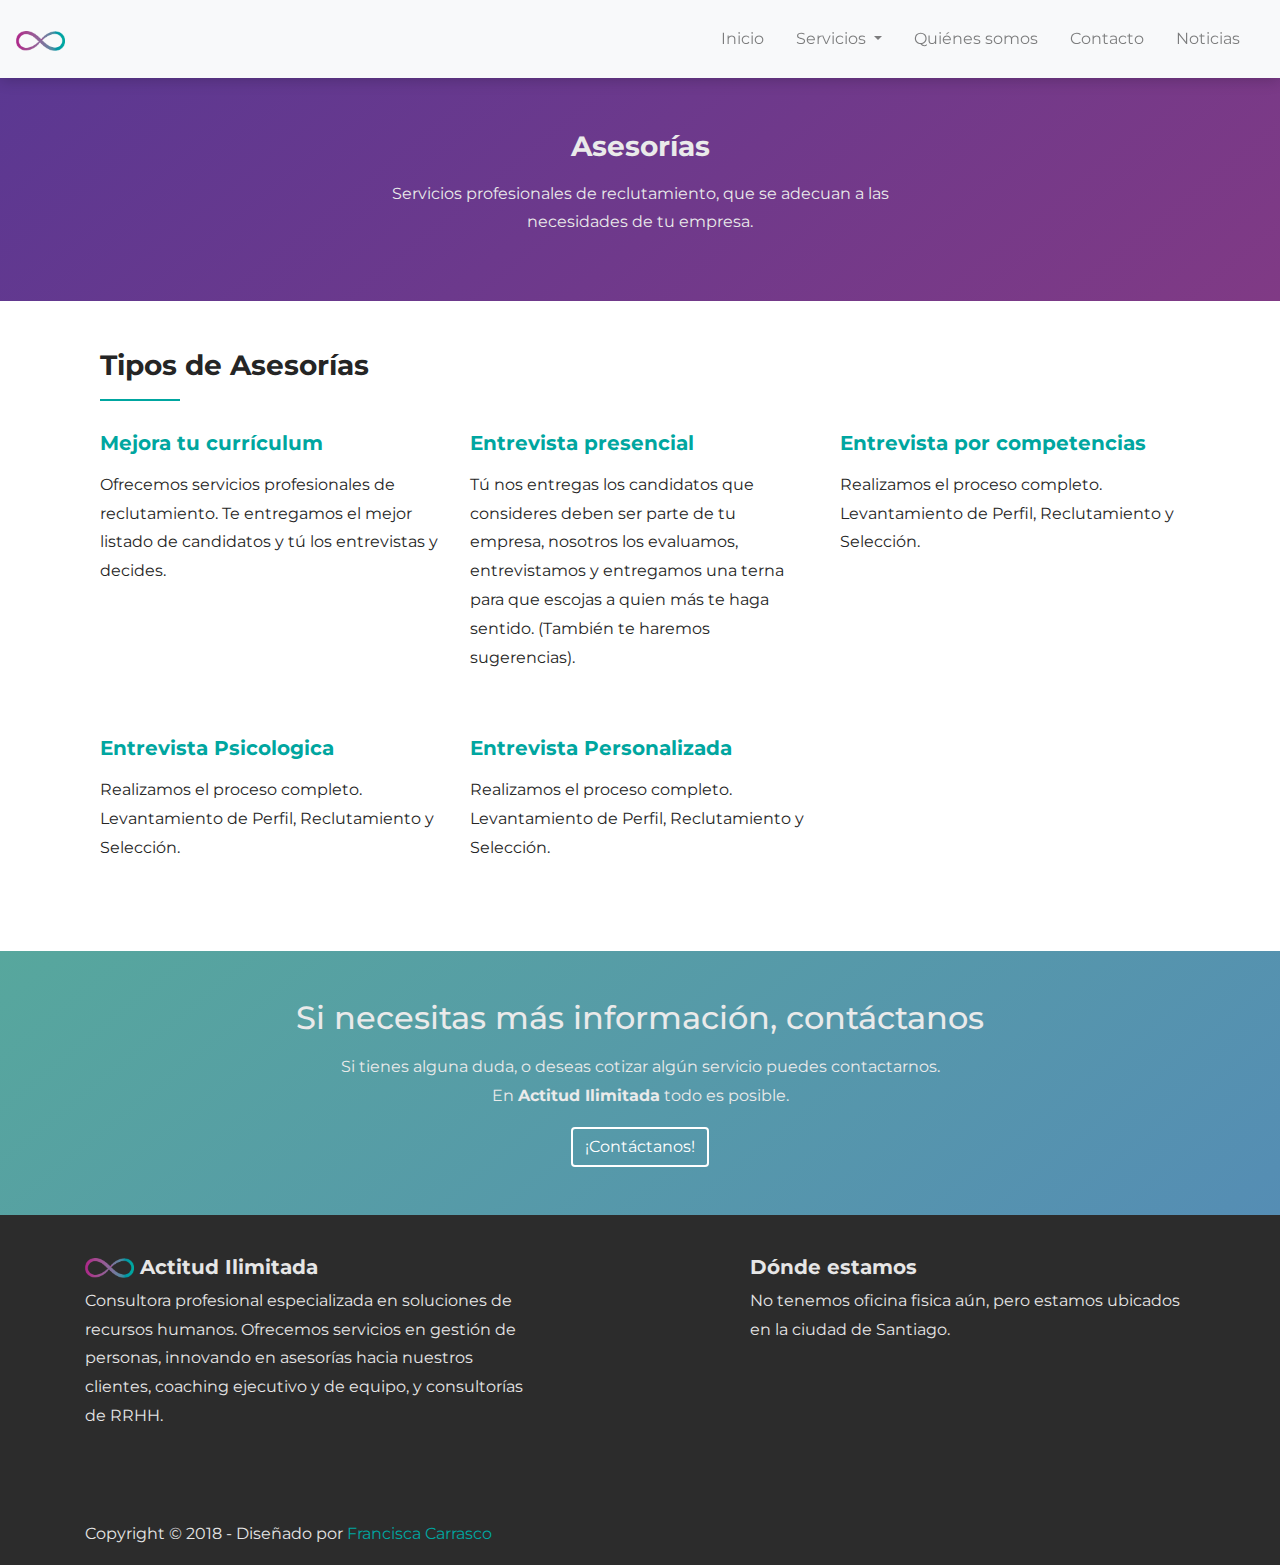
<file: asesorias.html>
<!doctype html>
<html lang="es">
  <head>
    <meta charset="utf-8">
    <meta name="viewport" content="width=device-width, initial-scale=1, shrink-to-fit=no">
    <!-- Bootstrap CSS -->
    <link rel="stylesheet" href="css/bootstrap.min.css">
    <link rel="stylesheet" href="css/style.css">
    <link href="https://fonts.googleapis.com/css?family=Montserrat" rel="stylesheet">
    <link rel="stylesheet" href="https://use.fontawesome.com/releases/v5.2.0/css/all.css" integrity="sha384-hWVjflwFxL6sNzntih27bfxkr27PmbbK/iSvJ+a4+0owXq79v+lsFkW54bOGbiDQ" crossorigin="anonymous">
    <title>Actitud Ilimitada - Asesorías</title>
  </head>
  <body>
    <!-- Navegación -->
    <nav class="navbar navbar-expand-md navbar-light bg-light sticky-top py-3">
      <a class="navbar-brand" href="#"><img src="images/actitudIlimitada.png" height="20" alt=""></a>
      <button class="navbar-toggler" type="button" data-toggle="collapse" data-target="#navbarSupportedContent" aria-controls="navbarSupportedContent" aria-expanded="false" aria-label="Toggle navigation">
        <span class="navbar-toggler-icon"></span>
      </button>
      <div class="collapse navbar-collapse" id="navbarSupportedContent">
        <ul class="navbar-nav ml-auto">
          <li class="nav-item">
            <a class="nav-link" href="index.html">Inicio</a>
          </li>
          <li class="nav-item dropdown">
            <a class="nav-link dropdown-toggle" href="" id="navbarDropdownMenuLink" data-toggle="dropdown" aria-haspopup="true" aria-expanded="false">
              Servicios
            </a>
            <div class="dropdown-menu" aria-labelledby="navbarDropdownMenuLink">
              <a class="dropdown-item" href="reclutamiento.html">Reclutamiento y selección</a>
              <a class="dropdown-item" href="talleres.html">Talleres, cursos y relatorías</a>
              <a class="dropdown-item" href="asesorias.html">Asesorías</a>
              <a class="dropdown-item" href="eventos.html">Eventos</a>
            </div>
          </li>
          <li class="nav-item">
            <a class="nav-link" href="equipo.html">Quiénes somos</a>
          </li>
          <li class="nav-item">
            <a class="nav-link" href="contacto.html">Contacto</a>
          </li>
          <li class="nav-item">
            <a class="nav-link" href="noticias.html">Noticias</a>
          </li>
        </ul>
      </div>
    </nav>

    <!-- Header titulo-->
    <div class="container-block contenedor_morado p-5 text-center mx-auto">
        <div class="col-lg-12">
            <h3 class="py-1 pb-2">Asesorías</h3>
        </div>
        <div class="col-lg-6 mx-auto">
          <p>Servicios profesionales de reclutamiento, que se adecuan a las necesidades de tu empresa.</p>
        </div> 
    </div>

    <!-- Servicios Reclutamiento -->
    <div class="container py-5">
      <div class="col-lg-12">
          <div class="row">
            <!-- Titulo -->
            <div class="col-lg-12 mx-auto mb-2 ">
              <h3 class="pb-2 h3linea">Tipos de Asesorías</h3>
            </div>
            <!-- Reclutamiento -->
            <div class="col-lg-4 mb-4">
              <h5 class="pt-4 pb-2 texto_azul">Mejora tu currículum</h5>
              <p>Ofrecemos servicios profesionales de reclutamiento. Te entregamos el mejor listado de candidatos y tú los entrevistas y decides.</p>
            </div>
            <!-- Selección -->
            <div class="col-lg-4 mb-4">
              <h5 class="pt-4 pb-2 texto_azul">Entrevista presencial</h5>
              <p>Tú nos entregas los candidatos que consideres deben ser parte de tu empresa, nosotros los evaluamos, entrevistamos y entregamos una terna para que escojas a quien más te haga sentido. (También te haremos sugerencias).</p>
            </div>
            <!-- Reclutamiento y selección -->
            <div class="col-lg-4 mb-4">
              <h5 class="pt-4 pb-2 texto_azul">Entrevista por competencias</h5>
              <p>Realizamos el proceso completo. Levantamiento de Perfil, Reclutamiento y Selección. </p>
            </div>
            <!-- Reclutamiento y selección -->
            <div class="col-lg-4 mb-4">
              <h5 class="pt-4 pb-2 texto_azul">Entrevista Psicologica</h5>
              <p>Realizamos el proceso completo. Levantamiento de Perfil, Reclutamiento y Selección. </p>
            </div>
            <!-- Reclutamiento y selección -->
            <div class="col-lg-4 mb-4">
              <h5 class="pt-4 pb-2 texto_azul">Entrevista Personalizada</h5>
              <p>Realizamos el proceso completo. Levantamiento de Perfil, Reclutamiento y Selección. </p>
            </div>
          </div>
      </div> 
    </div>

    <div class="container-block container-blue py-5 text-center">
        <div class="col-lg-10 mx-auto mb-2 ">
            <h2 class="pb-2">Si necesitas más información, contáctanos</h2>
        </div>
        <div class="col-lg-6 mx-auto">
          <p>Si tienes alguna duda, o deseas cotizar algún servicio puedes contactarnos. En <b>Actitud Ilimitada</b> todo es posible.</p>
              <a href=""><button class="btn btn-primary btn-md">¡Contáctanos!</button></a>
        </div>
    </div>

    <!-- Footer -->
    <footer class="footer">
        <div class="container py-3">
          <div class="row pt-4">
            <div class="col-lg-5">
              <h5><img src="images/actitudIlimitada.png" height="20" alt="Logo"> Actitud Ilimitada</h5>
            <p>Consultora profesional especializada en soluciones de recursos humanos.
            Ofrecemos servicios en gestión de personas, innovando en asesorías hacia nuestros clientes, coaching ejecutivo y de equipo, y consultorías de RRHH.</p>
          </div>
          <div class="col-lg-2">
          </div>
          <div class="col-lg-5">
              <h5>Dónde estamos</h5>
              <p>No tenemos oficina fisica aún, pero estamos ubicados en la ciudad de Santiago.</p>
              <iframe src="https://www.google.com/maps/embed/v1/place?key=AIzaSyDmpFUTixhsgG8cJW6EcRnH5HurOkvhAe0&q=Santiago,+Región+Metropolitana,+Chile" width="400" frameborder="0" style="border:0" allowfullscreen></iframe>
          </div>
          </div>
          <span class="text-center">Copyright © 2018 - Diseñado por <a href="http://francarrasco.design" target="_blank">Francisca Carrasco</a></span>
        </div>
    </footer>

    <!-- JS -->
    <script src="https://code.jquery.com/jquery-3.3.1.slim.min.js" integrity="sha384-q8i/X+965DzO0rT7abK41JStQIAqVgRVzpbzo5smXKp4YfRvH+8abtTE1Pi6jizo" crossorigin="anonymous"></script>
    <script src="js/bootstrap.min.js"></script>
  </body>
</html>
</file>
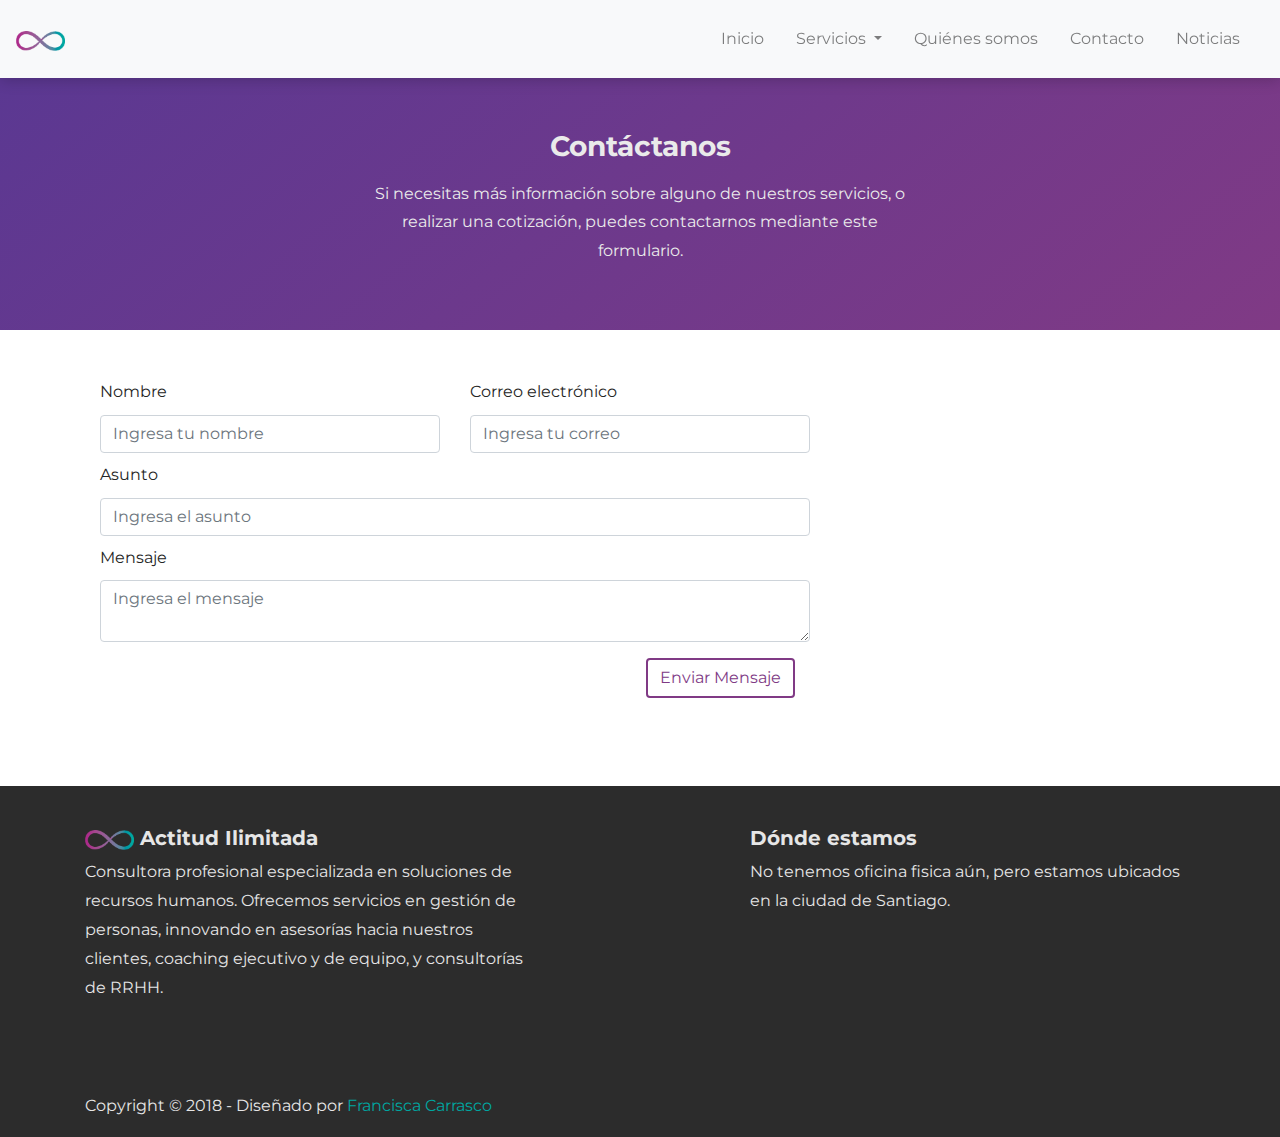
<file: contacto.html>
<!doctype html>
<html lang="es">
  <head>
    <meta charset="utf-8">
    <meta name="viewport" content="width=device-width, initial-scale=1, shrink-to-fit=no">
    <!-- Bootstrap CSS -->
    <link rel="stylesheet" href="css/bootstrap.min.css">
    <link rel="stylesheet" href="css/style.css">
    <link href="https://fonts.googleapis.com/css?family=Montserrat" rel="stylesheet">
    <link rel="stylesheet" href="https://use.fontawesome.com/releases/v5.2.0/css/all.css" integrity="sha384-hWVjflwFxL6sNzntih27bfxkr27PmbbK/iSvJ+a4+0owXq79v+lsFkW54bOGbiDQ" crossorigin="anonymous">
    <title>Actitud Ilimitada - Contacto</title>
  </head>
  <body>
    <!-- Navegación -->
    <nav class="navbar navbar-expand-md navbar-light bg-light sticky-top py-3">
      <a class="navbar-brand" href="#"><img src="images/actitudIlimitada.png" height="20" alt=""></a>
      <button class="navbar-toggler" type="button" data-toggle="collapse" data-target="#navbarSupportedContent" aria-controls="navbarSupportedContent" aria-expanded="false" aria-label="Toggle navigation">
        <span class="navbar-toggler-icon"></span>
      </button>
      <div class="collapse navbar-collapse" id="navbarSupportedContent">
        <ul class="navbar-nav ml-auto">
          <li class="nav-item">
            <a class="nav-link" href="index.html">Inicio</a>
          </li>
          <li class="nav-item dropdown">
            <a class="nav-link dropdown-toggle" href="" id="navbarDropdownMenuLink" data-toggle="dropdown" aria-haspopup="true" aria-expanded="false">
              Servicios
            </a>
            <div class="dropdown-menu" aria-labelledby="navbarDropdownMenuLink">
              <a class="dropdown-item" href="reclutamiento.html">Reclutamiento y selección</a>
              <a class="dropdown-item" href="talleres.html">Talleres, cursos y relatorías</a>
              <a class="dropdown-item" href="asesorias.html">Asesorías</a>
              <a class="dropdown-item" href="eventos.html">Eventos</a>
            </div>
          </li>
          <li class="nav-item">
            <a class="nav-link" href="equipo.html">Quiénes somos</a>
          </li>
          <li class="nav-item">
            <a class="nav-link" href="contacto.html">Contacto</a>
          </li>
          <li class="nav-item">
            <a class="nav-link" href="noticias.html">Noticias</a>
          </li>
        </ul>
      </div>
    </nav>

    <!-- Header titulo-->
    <div class="container-block contenedor_morado p-5 text-center mx-auto">
        <div class="col-lg-12">
            <h3 class="py-1 pb-2">Contáctanos</h3>
        </div>
        <div class="col-lg-6 mx-auto">
          <p>Si necesitas más información sobre alguno de nuestros servicios, o realizar una cotización, puedes contactarnos mediante este formulario.</p>
        </div> 
    </div>

    <!-- Formulario -->
    <div class="container py-5">
      <div class="col-lg-12">
        <div class="row">
          <!-- Formulario -->
          <div class="col-lg-8 mb-4">
            <form id="contact-form" name="contact-form" action="mail.php" method="POST">
              <div class="row ">
                <div class="col-md-6 mb-2">
                  <div class="md-form mb-0">
                    <label for="name" class="">Nombre</label>
                    <input type="text" id="name" class="form-control" placeholder="Ingresa tu nombre" required>
                  </div>
                </div>
                <!---->
                <div class="col-md-6 mb-2">
                  <div class="md-form mb-0">
                    <label for="email" class="">Correo electrónico</label>
                    <input type="text" id="email" class="form-control" placeholder="Ingresa tu correo" required>
                  </div>
                </div>
              </div>
              <!---->
              <div class="row mb-2">
                <div class="col-md-12">
                  <div class="md-form mb-0">
                    <label for="subject" class="">Asunto</label>
                    <input type="text" id="subject" class="form-control" placeholder="Ingresa el asunto" required>
                  </div>
                </div>
              </div>
              <!---->
              <div class="row">
                <div class="col-md-12 ">
                  <div class="md-form">
                    <label for="message">Mensaje</label>
                    <textarea type="text" id="message" rows="2" class="form-control md-textarea" placeholder="Ingresa el mensaje" required></textarea>
                  </div>
                </div>
              </div>
              <div class="col-lg-12 text-right">
                <a href="noticias.html"><button class="btn btn-primary-dark my-3">Enviar Mensaje</button></a>
              </div>
            </form>
          </div>
          <div class="col-lg-4 embed-responsive embed-responsive-16by9">
            <iframe src="https://www.google.com/maps/embed/v1/place?key=AIzaSyDmpFUTixhsgG8cJW6EcRnH5HurOkvhAe0&q=Santiago,+Región+Metropolitana,+Chile" width="560" height="315" frameborder="0" style="border:0" allowfullscreen></iframe>
          </div>
        </div>
      </div> 
    </div>

    <!-- Footer -->
    <footer class="footer">
        <div class="container py-3">
          <div class="row pt-4">
            <div class="col-lg-5">
              <h5><img src="images/actitudIlimitada.png" height="20" alt="Logo"> Actitud Ilimitada</h5>
            <p>Consultora profesional especializada en soluciones de recursos humanos.
            Ofrecemos servicios en gestión de personas, innovando en asesorías hacia nuestros clientes, coaching ejecutivo y de equipo, y consultorías de RRHH.</p>
          </div>
          <div class="col-lg-2">
          </div>
          <div class="col-lg-5">
              <h5>Dónde estamos</h5>
              <p>No tenemos oficina fisica aún, pero estamos ubicados en la ciudad de Santiago.</p>
              <iframe src="https://www.google.com/maps/embed/v1/place?key=AIzaSyDmpFUTixhsgG8cJW6EcRnH5HurOkvhAe0&q=Santiago,+Región+Metropolitana,+Chile" width="400" frameborder="0" style="border:0" allowfullscreen></iframe>
          </div>
          </div>
          <span class="text-center">Copyright © 2018 - Diseñado por <a href="http://francarrasco.design" target="_blank">Francisca Carrasco</a></span>
        </div>
    </footer>

    <!-- JS -->
    <script src="https://code.jquery.com/jquery-3.3.1.slim.min.js" integrity="sha384-q8i/X+965DzO0rT7abK41JStQIAqVgRVzpbzo5smXKp4YfRvH+8abtTE1Pi6jizo" crossorigin="anonymous"></script>
    <script src="js/bootstrap.min.js"></script>
  </body>
</html>
</file>
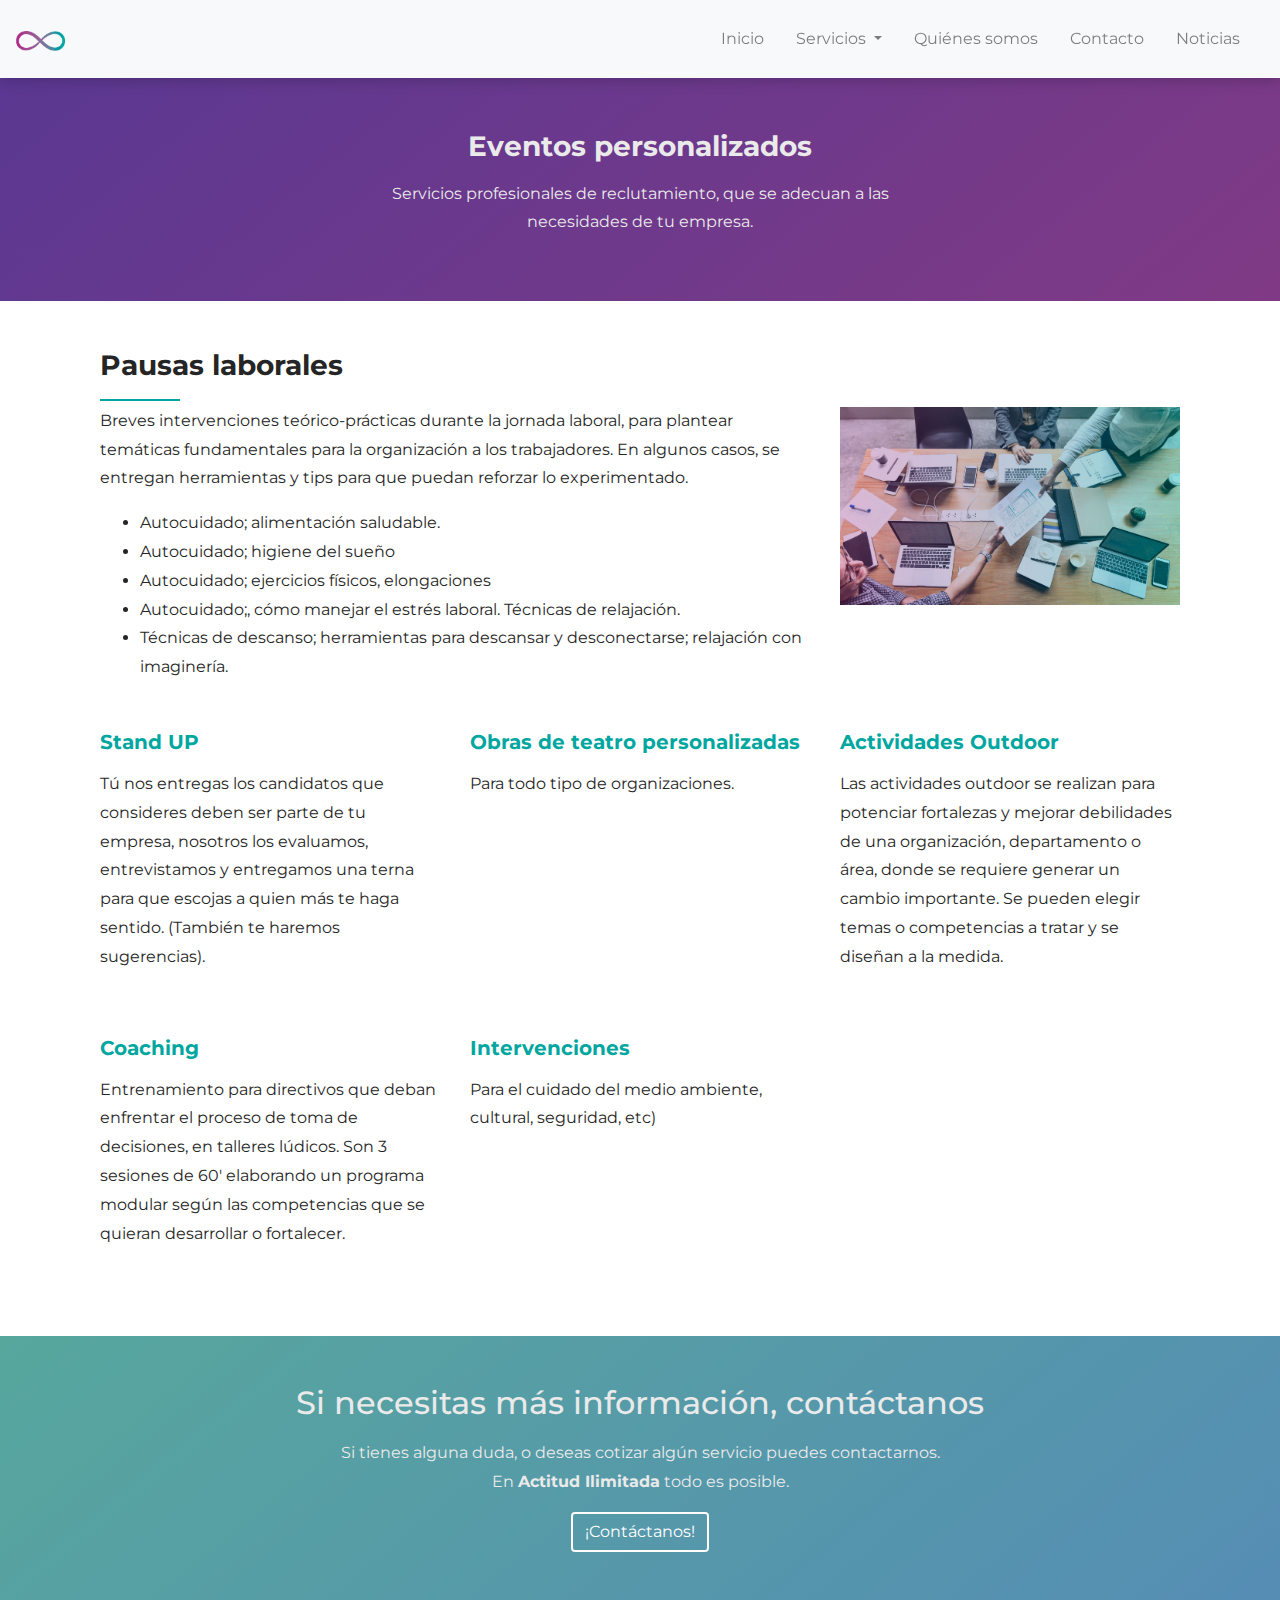
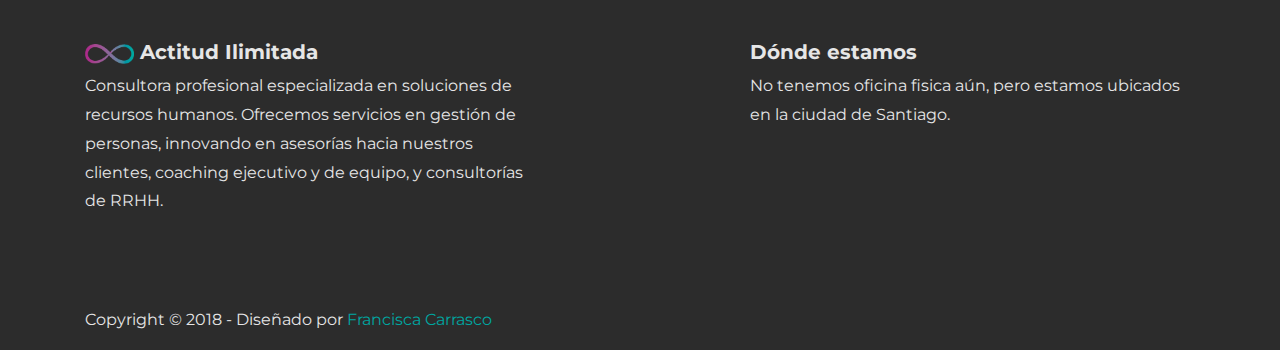
<file: eventos.html>
<!doctype html>
<html lang="es">
  <head>
    <meta charset="utf-8">
    <meta name="viewport" content="width=device-width, initial-scale=1, shrink-to-fit=no">
    <!-- Bootstrap CSS -->
    <link rel="stylesheet" href="css/bootstrap.min.css">
    <link rel="stylesheet" href="css/style.css">
    <link href="https://fonts.googleapis.com/css?family=Montserrat" rel="stylesheet">
    <link rel="stylesheet" href="https://use.fontawesome.com/releases/v5.2.0/css/all.css" integrity="sha384-hWVjflwFxL6sNzntih27bfxkr27PmbbK/iSvJ+a4+0owXq79v+lsFkW54bOGbiDQ" crossorigin="anonymous">
    <title>Actitud Ilimitada - Eventos</title>
  </head>
  <body>
    <!-- Navegación -->
    <nav class="navbar navbar-expand-md navbar-light bg-light sticky-top py-3">
      <a class="navbar-brand" href="#"><img src="images/actitudIlimitada.png" height="20" alt=""></a>
      <button class="navbar-toggler" type="button" data-toggle="collapse" data-target="#navbarSupportedContent" aria-controls="navbarSupportedContent" aria-expanded="false" aria-label="Toggle navigation">
        <span class="navbar-toggler-icon"></span>
      </button>
      <div class="collapse navbar-collapse" id="navbarSupportedContent">
        <ul class="navbar-nav ml-auto">
          <li class="nav-item">
            <a class="nav-link" href="index.html">Inicio</a>
          </li>
          <li class="nav-item dropdown">
            <a class="nav-link dropdown-toggle" href="" id="navbarDropdownMenuLink" data-toggle="dropdown" aria-haspopup="true" aria-expanded="false">
              Servicios
            </a>
            <div class="dropdown-menu" aria-labelledby="navbarDropdownMenuLink">
              <a class="dropdown-item" href="reclutamiento.html">Reclutamiento y selección</a>
              <a class="dropdown-item" href="talleres.html">Talleres, cursos y relatorías</a>
              <a class="dropdown-item" href="asesorias.html">Asesorías</a>
              <a class="dropdown-item" href="eventos.html">Eventos</a>
            </div>
          </li>
          <li class="nav-item">
            <a class="nav-link" href="equipo.html">Quiénes somos</a>
          </li>
          <li class="nav-item">
            <a class="nav-link" href="contacto.html">Contacto</a>
          </li>
          <li class="nav-item">
            <a class="nav-link" href="noticias.html">Noticias</a>
          </li>
        </ul>
      </div>
    </nav>

    <!-- Header titulo-->
    <div class="container-block contenedor_morado p-5 text-center mx-auto">
        <div class="col-lg-12">
            <h3 class="py-1 pb-2">Eventos personalizados</h3>
        </div>
        <div class="col-lg-6 mx-auto">
          <p>Servicios profesionales de reclutamiento, que se adecuan a las necesidades de tu empresa.</p>
        </div> 
    </div>

    <!-- pausas laborales -->
    <div class="container py-5">
      <div class="col-lg-12">
          <div class="row">
            <!-- Titulo -->
            <div class="col-lg-12 mx-auto mb-2 ">
              <h3 class="pb-2 h3linea">Pausas laborales</h3>
            </div>
            <div class="col-lg-8 mx-auto mb-2 ">
              <p>Breves intervenciones teórico-prácticas durante la jornada laboral, para plantear temáticas fundamentales para la organización a los trabajadores. En algunos casos, se entregan herramientas y tips para que puedan reforzar lo experimentado.</p>
              <ul>
                <li>Autocuidado; alimentación saludable.</li>
                <li>Autocuidado; higiene del sueño</li>
                <li>Autocuidado; ejercicios físicos, elongaciones</li>
                <li>Autocuidado;, cómo manejar el estrés laboral. Técnicas de relajación.</li>
                <li>Técnicas de descanso; herramientas para descansar y desconectarse; relajación con imaginería.</li>
              </ul>
            </div>
            <div class="col-lg-4 mx-auto mb-2 ">
              <img src="images/quienessomos.jpeg" alt="Imagen quiénes somos" class="img-fluid">
            </div>

            <!-- Selección -->
            <div class="col-lg-4 mb-4">
              <h5 class="pt-4 pb-2 texto_azul">Stand UP</h5>
              <p>Tú nos entregas los candidatos que consideres deben ser parte de tu empresa, nosotros los evaluamos, entrevistamos y entregamos una terna para que escojas a quien más te haga sentido. (También te haremos sugerencias).</p>
            </div>
            <!-- Reclutamiento y selección -->
            <div class="col-lg-4 mb-4">
              <h5 class="pt-4 pb-2 texto_azul">Obras de teatro personalizadas</h5>
              <p>Para todo tipo de organizaciones.</p>
            </div>
            <!-- Reclutamiento y selección -->
            <div class="col-lg-4 mb-4">
              <h5 class="pt-4 pb-2 texto_azul">Actividades Outdoor</h5>
              <p>Las actividades outdoor se realizan para potenciar fortalezas y mejorar debilidades de una organización, departamento o área, donde se requiere generar un cambio importante.
              Se pueden elegir temas o competencias a tratar y se diseñan a la medida.</p>
            </div>
            <!-- Reclutamiento y selección -->
            <div class="col-lg-4 mb-4">
              <h5 class="pt-4 pb-2 texto_azul">Coaching</h5>
              <p>Entrenamiento para directivos que deban enfrentar el proceso de toma de decisiones, en talleres lúdicos. Son 3 sesiones de 60' elaborando un programa modular según las competencias que se quieran desarrollar o fortalecer.</p>
            </div>
            <!-- Intervenciones -->
            <div class="col-lg-4 mb-4">
              <h5 class="pt-4 pb-2 texto_azul">Intervenciones</h5>
              <p>Para el cuidado del medio ambiente, cultural, seguridad, etc)</p>
            </div>
          </div>
      </div> 
    </div>

    <div class="container-block container-blue py-5 text-center">
        <div class="col-lg-10 mx-auto mb-2 ">
            <h2 class="pb-2">Si necesitas más información, contáctanos</h2>
        </div>
        <div class="col-lg-6 mx-auto">
          <p>Si tienes alguna duda, o deseas cotizar algún servicio puedes contactarnos. En <b>Actitud Ilimitada</b> todo es posible.</p>
              <a href=""><button class="btn btn-primary btn-md">¡Contáctanos!</button></a>
        </div>
    </div>

    <!-- Footer -->
    <footer class="footer">
        <div class="container py-3">
          <div class="row pt-4">
            <div class="col-lg-5">
              <h5><img src="images/actitudIlimitada.png" height="20" alt="Logo"> Actitud Ilimitada</h5>
            <p>Consultora profesional especializada en soluciones de recursos humanos.
            Ofrecemos servicios en gestión de personas, innovando en asesorías hacia nuestros clientes, coaching ejecutivo y de equipo, y consultorías de RRHH.</p>
          </div>
          <div class="col-lg-2">
          </div>
          <div class="col-lg-5">
              <h5>Dónde estamos</h5>
              <p>No tenemos oficina fisica aún, pero estamos ubicados en la ciudad de Santiago.</p>
              <iframe src="https://www.google.com/maps/embed/v1/place?key=AIzaSyDmpFUTixhsgG8cJW6EcRnH5HurOkvhAe0&q=Santiago,+Región+Metropolitana,+Chile" width="400" frameborder="0" style="border:0" allowfullscreen></iframe>
          </div>
          </div>
          <span class="text-center">Copyright © 2018 - Diseñado por <a href="http://francarrasco.design" target="_blank">Francisca Carrasco</a></span>
        </div>
    </footer>

    <!-- JS -->
    <script src="https://code.jquery.com/jquery-3.3.1.slim.min.js" integrity="sha384-q8i/X+965DzO0rT7abK41JStQIAqVgRVzpbzo5smXKp4YfRvH+8abtTE1Pi6jizo" crossorigin="anonymous"></script>
    <script src="js/bootstrap.min.js"></script>
  </body>
</html>
</file>
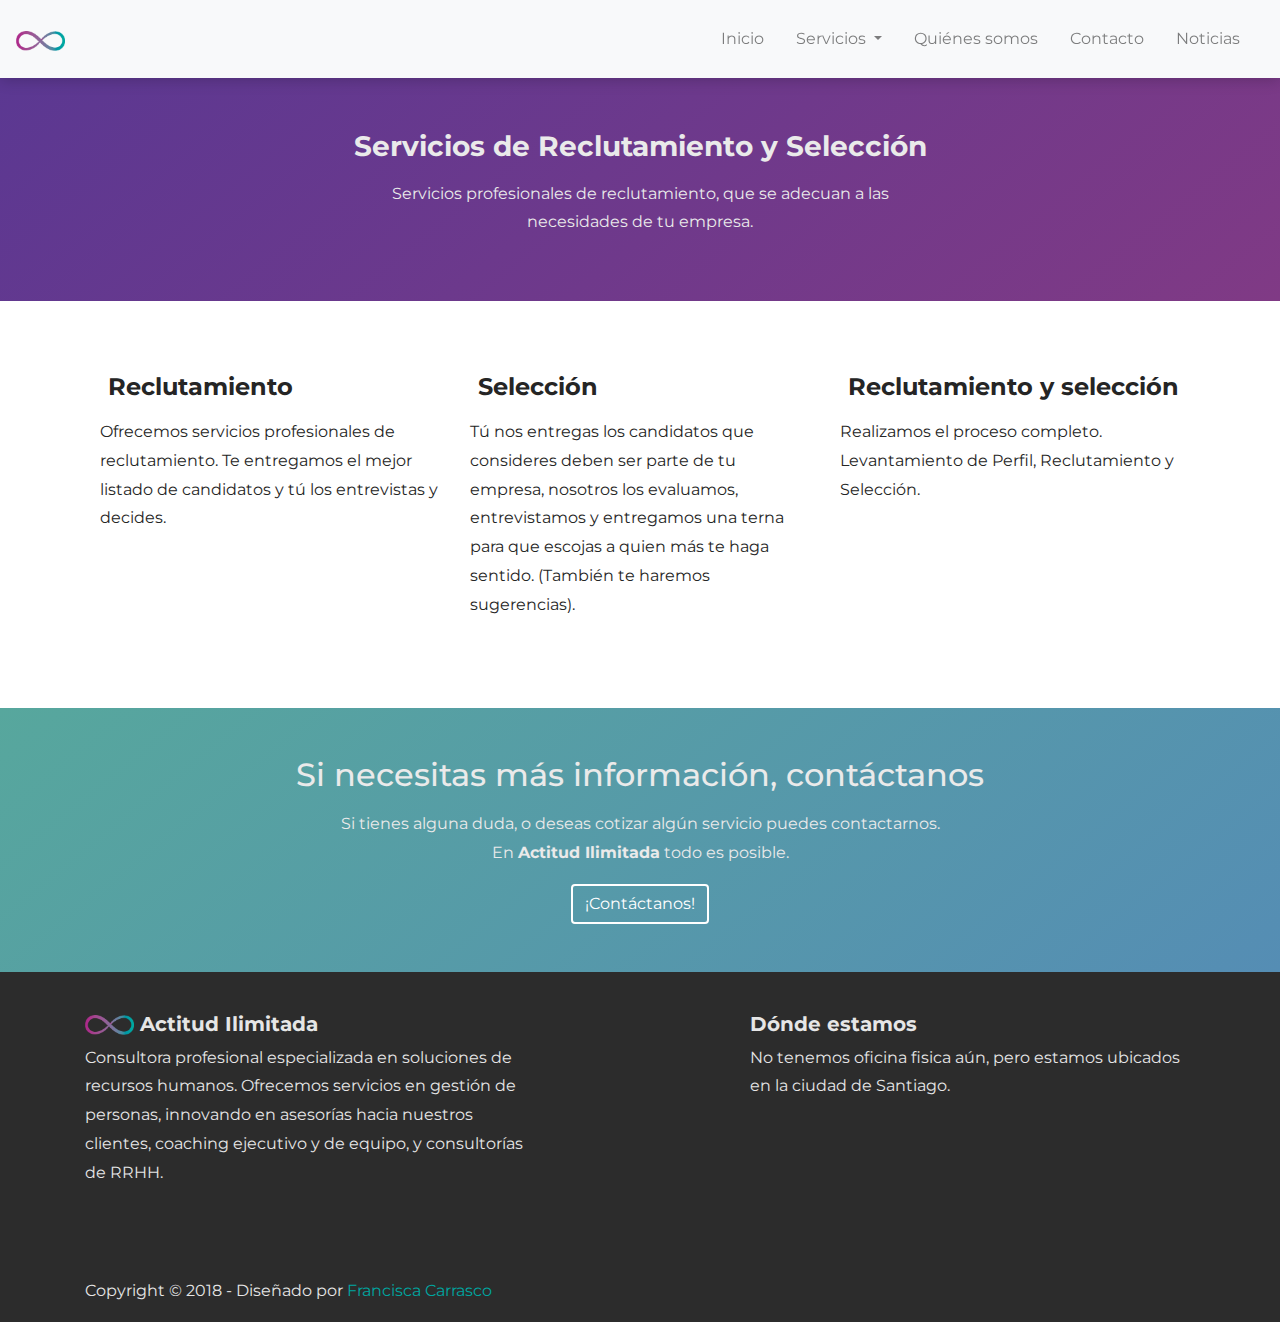
<file: reclutamiento.html>
<!doctype html>
<html lang="es">
  <head>
    <meta charset="utf-8">
    <meta name="viewport" content="width=device-width, initial-scale=1, shrink-to-fit=no">
    <!-- Bootstrap CSS -->
    <link rel="stylesheet" href="css/bootstrap.min.css">
    <link rel="stylesheet" href="css/style.css">
    <link href="https://fonts.googleapis.com/css?family=Montserrat" rel="stylesheet">
    <link rel="stylesheet" href="https://use.fontawesome.com/releases/v5.2.0/css/all.css" integrity="sha384-hWVjflwFxL6sNzntih27bfxkr27PmbbK/iSvJ+a4+0owXq79v+lsFkW54bOGbiDQ" crossorigin="anonymous">
    <title>Inicio</title>
  </head>
  <body>
    <!-- Navegación -->
    <nav class="navbar navbar-expand-md navbar-light bg-light sticky-top py-3">
      <a class="navbar-brand" href="#"><img src="images/actitudIlimitada.png" height="20" alt=""></a>
      <button class="navbar-toggler" type="button" data-toggle="collapse" data-target="#navbarSupportedContent" aria-controls="navbarSupportedContent" aria-expanded="false" aria-label="Toggle navigation">
        <span class="navbar-toggler-icon"></span>
      </button>
      <div class="collapse navbar-collapse" id="navbarSupportedContent">
        <ul class="navbar-nav ml-auto">
          <li class="nav-item">
            <a class="nav-link" href="index.html">Inicio</a>
          </li>
          <li class="nav-item dropdown">
            <a class="nav-link dropdown-toggle" href="" id="navbarDropdownMenuLink" data-toggle="dropdown" aria-haspopup="true" aria-expanded="false">
              Servicios
            </a>
            <div class="dropdown-menu" aria-labelledby="navbarDropdownMenuLink">
              <a class="dropdown-item" href="reclutamiento.html">Reclutamiento y selección</a>
              <a class="dropdown-item" href="talleres.html">Talleres</a>
              <a class="dropdown-item" href="asesorias.html">Asesorías</a>
              <a class="dropdown-item" href="eventos.html">Eventos</a>
            </div>
          </li>
          <li class="nav-item">
            <a class="nav-link" href="equipo.html">Quiénes somos</a>
          </li>
          <li class="nav-item">
            <a class="nav-link" href="contacto.html">Contacto</a>
          </li>
          <li class="nav-item">
            <a class="nav-link" href="noticias.html">Noticias</a>
          </li>
        </ul>
      </div>
    </nav>

    <!-- Header titulo-->
    <div class="container-block contenedor_morado p-5 text-center mx-auto">
        <div class="col-lg-12">
            <h3 class="py-1 pb-2">Servicios de Reclutamiento y Selección</h3>
        </div>
        <div class="col-lg-6 mx-auto">
          <p>Servicios profesionales de reclutamiento, que se adecuan a las necesidades de tu empresa.</p>
        </div> 
    </div>

    <!-- Servicios Reclutamiento -->
    <div class="container py-5">
      <div class="col-lg-12">
          <div class="row">
            <!-- Reclutamiento -->
            <div class="col-lg-4 mb-4">
              <h4 class="pt-4 pb-2"><span class="fa-stack fa-1x mr-2"><i class="fas fa-circle fa-stack-2x" style="color:#57A79D"></i><i class="fas fa-users fa-stack-1x fa-inverse"></i></span>Reclutamiento</h4>
              <p>Ofrecemos servicios profesionales de reclutamiento. Te entregamos el mejor listado de candidatos y tú los entrevistas y decides.</p>
            </div>
            <!-- Selección -->
            <div class="col-lg-4 mb-4">
              <h4 class="pt-4 pb-2"><span class="fa-stack fa-1x mr-2"><i class="fas fa-circle fa-stack-2x" style="color:#803a85"></i><i class="fas fa-user-check fa-stack-1x fa-inverse"></i></span>Selección</h4>
              <p>Tú nos entregas los candidatos que consideres deben ser parte de tu empresa, nosotros los evaluamos, entrevistamos y entregamos una terna para que escojas a quien más te haga sentido. (También te haremos sugerencias).</p>
            </div>
            <!-- Reclutamiento y selección -->
            <div class="col-lg-4 mb-4">
              <h4 class="pt-4 pb-2"><span class="fa-stack fa-1x mr-2"><i class="fas fa-circle fa-stack-2x" style="color:#B0924D"></i><i class="fas fa-user-friends fa-stack-1x fa-inverse"></i></span>Reclutamiento y selección</h4>
              <p>Realizamos el proceso completo. Levantamiento de Perfil, Reclutamiento y Selección. </p>
            </div>
          </div>
      </div> 
    </div>

    <div class="container-block container-blue py-5 text-center">
        <div class="col-lg-10 mx-auto mb-2 ">
            <h2 class="pb-2">Si necesitas más información, contáctanos</h2>
        </div>
        <div class="col-lg-6 mx-auto">
          <p>Si tienes alguna duda, o deseas cotizar algún servicio puedes contactarnos. En <b>Actitud Ilimitada</b> todo es posible.</p>
              <a href=""><button class="btn btn-primary btn-md">¡Contáctanos!</button></a>
        </div>
    </div>

    <!-- Footer -->
    <footer class="footer">
        <div class="container py-3">
          <div class="row pt-4">
            <div class="col-lg-5">
              <h5><img src="images/actitudIlimitada.png" height="20" alt="Logo"> Actitud Ilimitada</h5>
            <p>Consultora profesional especializada en soluciones de recursos humanos.
            Ofrecemos servicios en gestión de personas, innovando en asesorías hacia nuestros clientes, coaching ejecutivo y de equipo, y consultorías de RRHH.</p>
          </div>
          <div class="col-lg-2">
          </div>
          <div class="col-lg-5">
              <h5>Dónde estamos</h5>
              <p>No tenemos oficina fisica aún, pero estamos ubicados en la ciudad de Santiago.</p>
              <iframe src="https://www.google.com/maps/embed/v1/place?key=AIzaSyDmpFUTixhsgG8cJW6EcRnH5HurOkvhAe0&q=Santiago,+Región+Metropolitana,+Chile" width="400" frameborder="0" style="border:0" allowfullscreen></iframe>
          </div>
          </div>
          <span class="text-center">Copyright © 2018 - Diseñado por <a href="http://francarrasco.design" target="_blank">Francisca Carrasco</a></span>
        </div>
    </footer>

    <!-- JS -->
    <script src="https://code.jquery.com/jquery-3.3.1.slim.min.js" integrity="sha384-q8i/X+965DzO0rT7abK41JStQIAqVgRVzpbzo5smXKp4YfRvH+8abtTE1Pi6jizo" crossorigin="anonymous"></script>
    <script src="js/bootstrap.min.js"></script>
  </body>
</html>
</file>
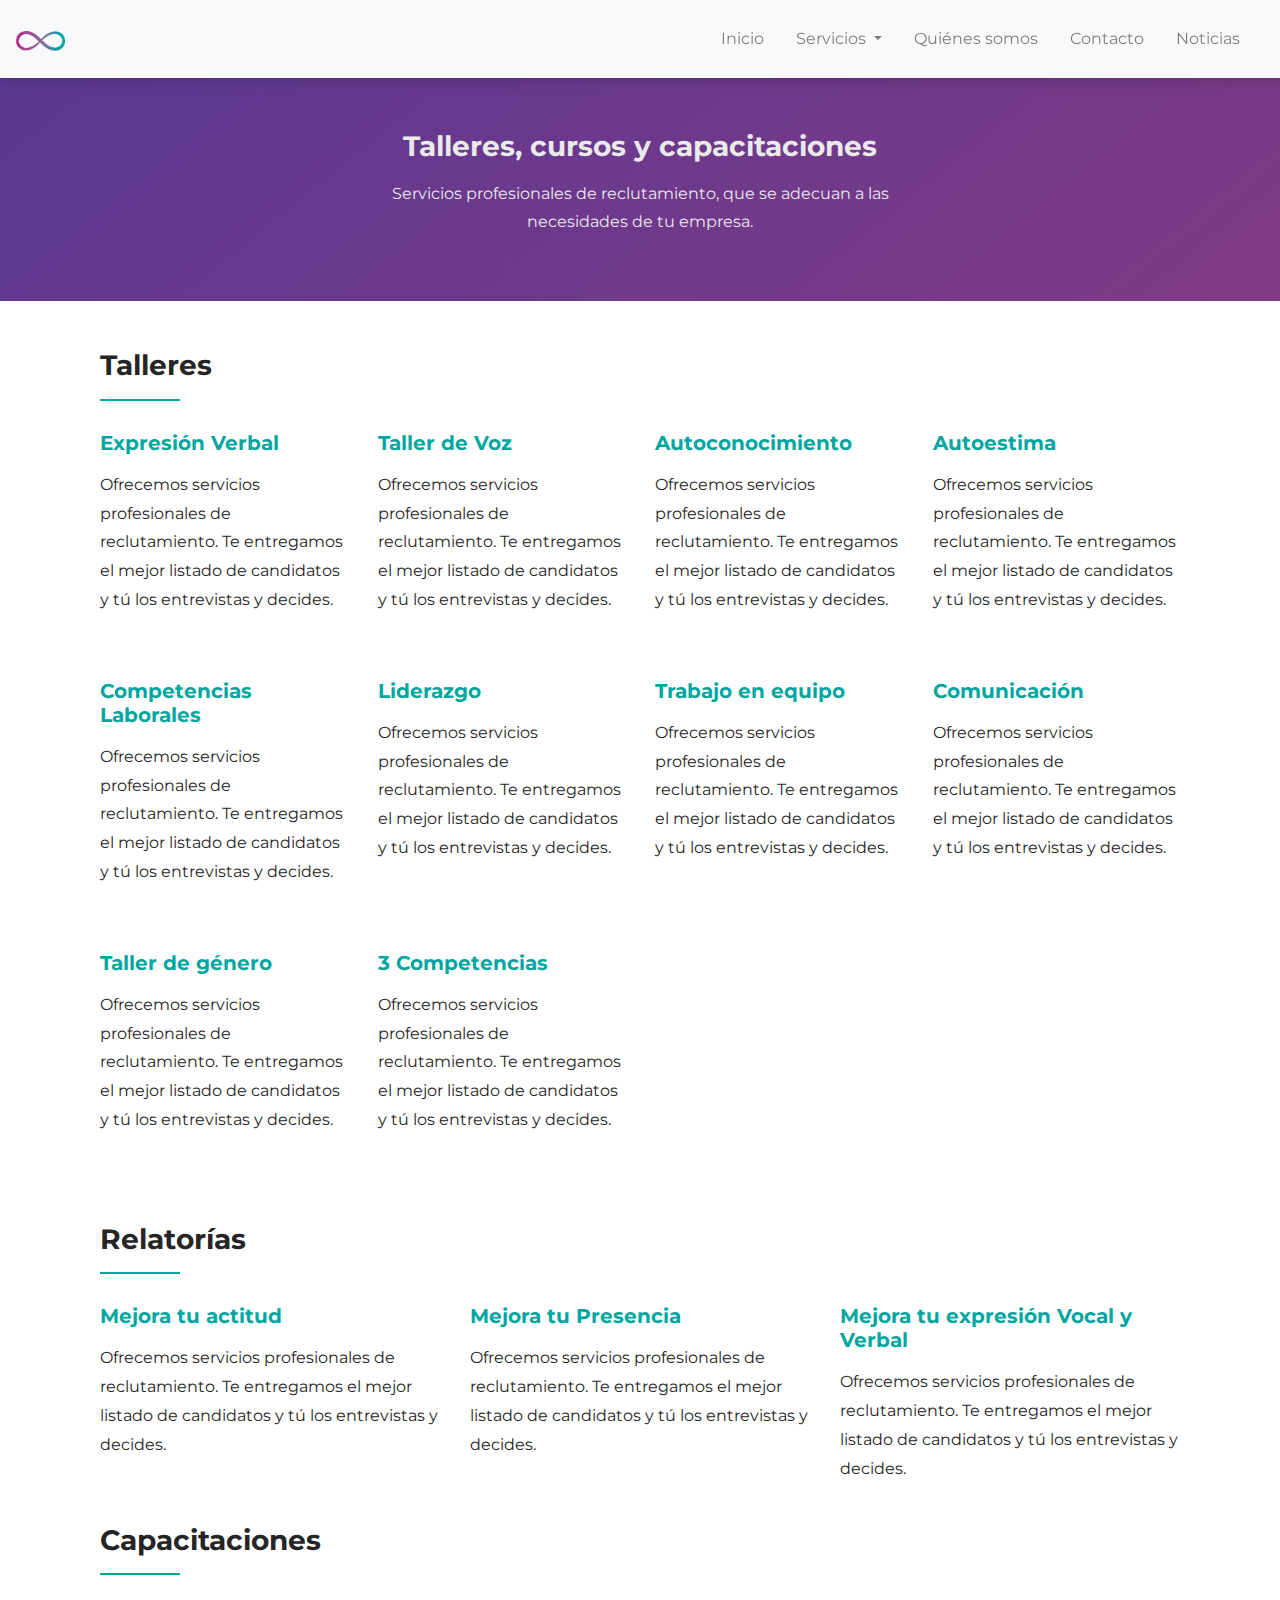
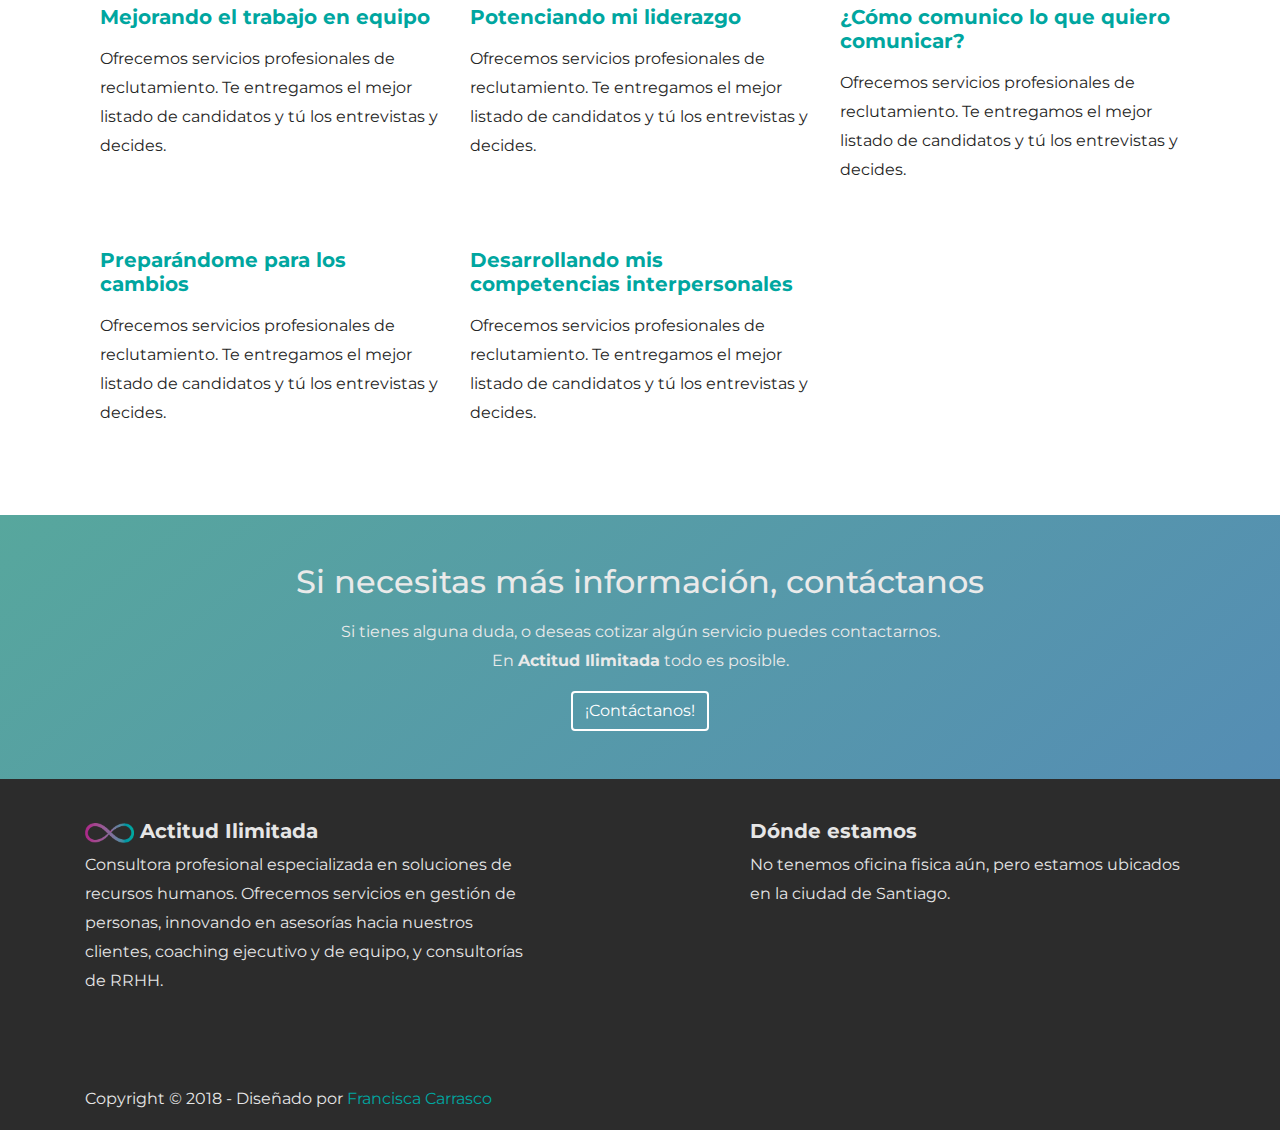
<file: talleres.html>
<!doctype html>
<html lang="es">
  <head>
    <meta charset="utf-8">
    <meta name="viewport" content="width=device-width, initial-scale=1, shrink-to-fit=no">
    <!-- Bootstrap CSS -->
    <link rel="stylesheet" href="css/bootstrap.min.css">
    <link rel="stylesheet" href="css/style.css">
    <link href="https://fonts.googleapis.com/css?family=Montserrat" rel="stylesheet">
    <link rel="stylesheet" href="https://use.fontawesome.com/releases/v5.2.0/css/all.css" integrity="sha384-hWVjflwFxL6sNzntih27bfxkr27PmbbK/iSvJ+a4+0owXq79v+lsFkW54bOGbiDQ" crossorigin="anonymous">
    <title>Actitud Ilimitada - Talleres</title>
  </head>
  <body>
    <!-- Navegación -->
    <nav class="navbar navbar-expand-md navbar-light bg-light sticky-top py-3">
      <a class="navbar-brand" href="#"><img src="images/actitudIlimitada.png" height="20" alt=""></a>
      <button class="navbar-toggler" type="button" data-toggle="collapse" data-target="#navbarSupportedContent" aria-controls="navbarSupportedContent" aria-expanded="false" aria-label="Toggle navigation">
        <span class="navbar-toggler-icon"></span>
      </button>
      <div class="collapse navbar-collapse" id="navbarSupportedContent">
        <ul class="navbar-nav ml-auto">
          <li class="nav-item">
            <a class="nav-link" href="index.html">Inicio</a>
          </li>
          <li class="nav-item dropdown">
            <a class="nav-link dropdown-toggle" href="" id="navbarDropdownMenuLink" data-toggle="dropdown" aria-haspopup="true" aria-expanded="false">
              Servicios
            </a>
            <div class="dropdown-menu" aria-labelledby="navbarDropdownMenuLink">
              <a class="dropdown-item" href="reclutamiento.html">Reclutamiento y selección</a>
              <a class="dropdown-item" href="talleres.html">Talleres, cursos y relatorías</a>
              <a class="dropdown-item" href="asesorias.html">Asesorías</a>
              <a class="dropdown-item" href="eventos.html">Eventos</a>
            </div>
          </li>
          <li class="nav-item">
            <a class="nav-link" href="equipo.html">Quiénes somos</a>
          </li>
          <li class="nav-item">
            <a class="nav-link" href="contacto.html">Contacto</a>
          </li>
          <li class="nav-item">
            <a class="nav-link" href="noticias.html">Noticias</a>
          </li>
        </ul>
      </div>
    </nav>

    <!-- Header titulo-->
    <div class="container-block contenedor_morado p-5 text-center mx-auto">
        <div class="col-lg-12">
            <h3 class="py-1 pb-2">Talleres, cursos y capacitaciones</h3>
        </div>
        <div class="col-lg-6 mx-auto">
          <p>Servicios profesionales de reclutamiento, que se adecuan a las necesidades de tu empresa.</p>
        </div> 
    </div>

    <!-- Servicios Taller -->
    <div class="container py-5">
      <div class="col-lg-12">
          <div class="row">
            <div class="col-lg-12 mx-auto mb-2 ">
              <h3 class="pb-2 h3linea">Talleres</h3>
            </div>
            <!-- Taller -->
            <div class="col-lg-3 mb-4">
              <h5 class="pt-4 pb-2 texto_azul">Expresión Verbal</h5>
              <p>Ofrecemos servicios profesionales de reclutamiento. Te entregamos el mejor listado de candidatos y tú los entrevistas y decides.</p>
            </div>
            <!-- Taller -->
            <div class="col-lg-3 mb-4">
              <h5 class="pt-4 pb-2 texto_azul">Taller de Voz</h5>
              <p>Ofrecemos servicios profesionales de reclutamiento. Te entregamos el mejor listado de candidatos y tú los entrevistas y decides.</p>
            </div>
            <!-- Taller -->
            <div class="col-lg-3 mb-4">
              <h5 class="pt-4 pb-2 texto_azul ">Autoconocimiento</h5>
              <p>Ofrecemos servicios profesionales de reclutamiento. Te entregamos el mejor listado de candidatos y tú los entrevistas y decides.</p>
            </div>
            <!-- Taller -->
            <div class="col-lg-3 mb-4">
              <h5 class="pt-4 pb-2 texto_azul ">Autoestima</h5>
              <p>Ofrecemos servicios profesionales de reclutamiento. Te entregamos el mejor listado de candidatos y tú los entrevistas y decides.</p>
            </div>
            <!-- Taller -->
            <div class="col-lg-3 mb-4">
              <h5 class="pt-4 pb-2 texto_azul ">Competencias Laborales</h5>
              <p>Ofrecemos servicios profesionales de reclutamiento. Te entregamos el mejor listado de candidatos y tú los entrevistas y decides.</p>
            </div>
            <!-- Taller -->
            <div class="col-lg-3 mb-4">
              <h5 class="pt-4 pb-2 texto_azul ">Liderazgo</h5>
              <p>Ofrecemos servicios profesionales de reclutamiento. Te entregamos el mejor listado de candidatos y tú los entrevistas y decides.</p>
            </div>
            <!-- Taller -->
            <div class="col-lg-3 mb-4">
              <h5 class="pt-4 pb-2 texto_azul">Trabajo en equipo</h5>
              <p>Ofrecemos servicios profesionales de reclutamiento. Te entregamos el mejor listado de candidatos y tú los entrevistas y decides.</p>
            </div>
            <!-- Taller -->
            <div class="col-lg-3 mb-4">
              <h5 class="pt-4 pb-2 texto_azul ">Comunicación</h5>
              <p>Ofrecemos servicios profesionales de reclutamiento. Te entregamos el mejor listado de candidatos y tú los entrevistas y decides.</p>
            </div>
            <!-- Taller -->
            <div class="col-lg-3 mb-4">
              <h5 class="pt-4 pb-2 texto_azul">Taller de género</h5>
              <p>Ofrecemos servicios profesionales de reclutamiento. Te entregamos el mejor listado de candidatos y tú los entrevistas y decides.</p>
            </div>
            <!-- Taller -->
            <div class="col-lg-3 mb-4">
              <h5 class="pt-4 pb-2 texto_azul">3 Competencias</h5>
              <p>Ofrecemos servicios profesionales de reclutamiento. Te entregamos el mejor listado de candidatos y tú los entrevistas y decides.</p>
            </div>
          </div>
      </div> 
    </div>

    <!-- Servicios Talleres personalizados -->
    <div class="container ">
      <div class="col-lg-12">
          <div class="row">
            <div class="col-lg-12 mx-auto mb-2 ">
              <h3 class="pb-2 h3linea">Relatorías</h3>
            </div>
            <!-- Taller -->
            <div class="col-lg-4 mb-4">
              <h5 class="pt-4 pb-2 texto_azul">Mejora tu actitud</h5>
              <p>Ofrecemos servicios profesionales de reclutamiento. Te entregamos el mejor listado de candidatos y tú los entrevistas y decides.</p>
            </div>
            <!-- Taller -->
            <div class="col-lg-4 mb-4">
              <h5 class="pt-4 pb-2 texto_azul">Mejora tu Presencia</h5>
              <p>Ofrecemos servicios profesionales de reclutamiento. Te entregamos el mejor listado de candidatos y tú los entrevistas y decides.</p>
            </div>
            <!-- Taller -->
            <div class="col-lg-4 mb-4">
              <h5 class="pt-4 pb-2 texto_azul ">Mejora tu expresión Vocal y Verbal</h5>
              <p>Ofrecemos servicios profesionales de reclutamiento. Te entregamos el mejor listado de candidatos y tú los entrevistas y decides.</p>
            </div>
          </div>
      </div> 
    </div>

    <!-- Servicios Capacitaciones -->
    <div class="container pb-5">
      <div class="col-lg-12">
          <div class="row">
            <div class="col-lg-12 mx-auto mb-2 ">
              <h3 class="pb-2 h3linea">Capacitaciones</h3>
            </div>
            <!-- Taller -->
            <div class="col-lg-4 mb-4">
              <h5 class="pt-4 pb-2 texto_azul">Mejorando el trabajo en equipo</h5>
              <p>Ofrecemos servicios profesionales de reclutamiento. Te entregamos el mejor listado de candidatos y tú los entrevistas y decides.</p>
            </div>
            <!-- Taller -->
            <div class="col-lg-4 mb-4">
              <h5 class="pt-4 pb-2 texto_azul">Potenciando mi liderazgo</h5>
              <p>Ofrecemos servicios profesionales de reclutamiento. Te entregamos el mejor listado de candidatos y tú los entrevistas y decides.</p>
            </div>
            <!-- Taller -->
            <div class="col-lg-4 mb-4">
              <h5 class="pt-4 pb-2 texto_azul ">¿Cómo comunico lo que quiero comunicar? </h5>
              <p>Ofrecemos servicios profesionales de reclutamiento. Te entregamos el mejor listado de candidatos y tú los entrevistas y decides.</p>
            </div>
             <!-- Taller -->
            <div class="col-lg-4 mb-4">
              <h5 class="pt-4 pb-2 texto_azul ">Preparándome para los cambios</h5>
              <p>Ofrecemos servicios profesionales de reclutamiento. Te entregamos el mejor listado de candidatos y tú los entrevistas y decides.</p>
            </div>
            <!-- Taller -->
            <div class="col-lg-4 mb-4">
              <h5 class="pt-4 pb-2 texto_azul ">Desarrollando mis competencias interpersonales</h5>
              <p>Ofrecemos servicios profesionales de reclutamiento. Te entregamos el mejor listado de candidatos y tú los entrevistas y decides.</p>
            </div>
          </div>
      </div> 
    </div>

    <div class="container-block container-blue py-5 text-center">
        <div class="col-lg-10 mx-auto mb-2 ">
            <h2 class="pb-2">Si necesitas más información, contáctanos</h2>
        </div>
        <div class="col-lg-6 mx-auto">
          <p>Si tienes alguna duda, o deseas cotizar algún servicio puedes contactarnos. En <b>Actitud Ilimitada</b> todo es posible.</p>
              <a href=""><button class="btn btn-primary btn-md">¡Contáctanos!</button></a>
        </div>
    </div>

    <!-- Footer -->
    <footer class="footer">
        <div class="container py-3">
          <div class="row pt-4">
            <div class="col-lg-5">
              <h5><img src="images/actitudIlimitada.png" height="20" alt="Logo"> Actitud Ilimitada</h5>
            <p>Consultora profesional especializada en soluciones de recursos humanos.
            Ofrecemos servicios en gestión de personas, innovando en asesorías hacia nuestros clientes, coaching ejecutivo y de equipo, y consultorías de RRHH.</p>
          </div>
          <div class="col-lg-2">
          </div>
          <div class="col-lg-5">
              <h5>Dónde estamos</h5>
              <p>No tenemos oficina fisica aún, pero estamos ubicados en la ciudad de Santiago.</p>
              <iframe src="https://www.google.com/maps/embed/v1/place?key=AIzaSyDmpFUTixhsgG8cJW6EcRnH5HurOkvhAe0&q=Santiago,+Región+Metropolitana,+Chile" width="400" frameborder="0" style="border:0" allowfullscreen></iframe>
          </div>
          </div>
          <span class="text-center">Copyright © 2018 - Diseñado por <a href="http://francarrasco.design" target="_blank">Francisca Carrasco</a></span>
        </div>
    </footer>

    <!-- JS -->
    <script src="https://code.jquery.com/jquery-3.3.1.slim.min.js" integrity="sha384-q8i/X+965DzO0rT7abK41JStQIAqVgRVzpbzo5smXKp4YfRvH+8abtTE1Pi6jizo" crossorigin="anonymous"></script>
    <script src="js/bootstrap.min.js"></script>
  </body>
</html>
</file>
<file: css/style.css>
/*Estilos generales*/
body{
	color: #252525;
	font-family: 'Montserrat', sans-serif;
	font-weight: normal;
    line-height: 1.8;
}

a{
	color: #00a6a0;
}

a:hover{
	color: #007b77;
}

h4,h3,h5{
	font-weight: 700;
}

.h3linea:before{
	background: #00a6a0;
  	content: "";
  	display: block;
  	height: 2px;
  	position: absolute;
    top: 100%;
  	width: 80px;
}

.h3lineacentrado:before{
	background: #00a6a0;
  	content: "";
  	display: block;
  	height: 2px;
  	position: absolute;
    top: 100%;
  	width: 80px;
  	text-align: center;
}

/*Navbar*/
nav .btn-primary{
	background-color: #5c68ba;
}

nav .btn-primary:hover{
	background-color: #6a78d6;
}

nav {
	background-color: #FFFFFF;
	box-shadow: 0 2px 14px 0 rgba(0,0,0,0.20);
}

.navbar-expand-md .navbar-nav .nav-link {
    padding-right: 1.5rem;
 }

 .dropdown:hover>.dropdown-menu {
  display: block;
}

/*Botones*/
.btn-primary{
	background: transparent;
    color: #FFFFFF;
    border: 2px solid #FFFFFF;
    transition: background .4s;
}

.btn-primary:hover{
	background: #FFFFFF;
    color: #5b5b5b;
    border: 2px solid #FFFFFF;
    transition: background .4s, color .4s;
}

.btn-primary-dark{
	background: transparent;
    color: #803a85;
    border: 2px solid #803a85;
    transition: background .4s;
}

.btn-primary-dark:hover{
	background: #803a85;
    color: #FFFFFF;
    border: 2px solid #803a85;
    transition: background .4s, color .4s;
}

/*Contenedor con fondo morado*/
.contenedor_morado{
	background: rgb(128,58,133);
	background: linear-gradient(321deg, rgba(128,58,133,1) 0%, rgba(91,56,146,1) 100%);
	color: #eaeaea;
}

.contenedor_morado h2{
	color: #ffffff;
}

/*Contenedor con fondo azul*/
.container-blue{
	background: rgb(85,141,180);
	background: linear-gradient(321deg, rgba(85,141,180,1) 0%, rgba(87,167,157,1) 100%);
	color: #eaeaea;
}

.container-light{
	background-color: #f2f2f2;

}

/*Footer*/
.footer{
	background-color: #2c2c2c;
	color: #e6e6e6;
}

.texto_azul{
	color: #00a6a0;
}

.back-to-top {
	background: none;
	margin: 0;
	position: fixed;
	bottom: 0;
	right: 0;
	width: 70px;
	height: 70px;
	z-index: 100;
	display: none;
	text-decoration: none;
	color: rgba(0, 0, 0, 0.3);;

}
</file>
